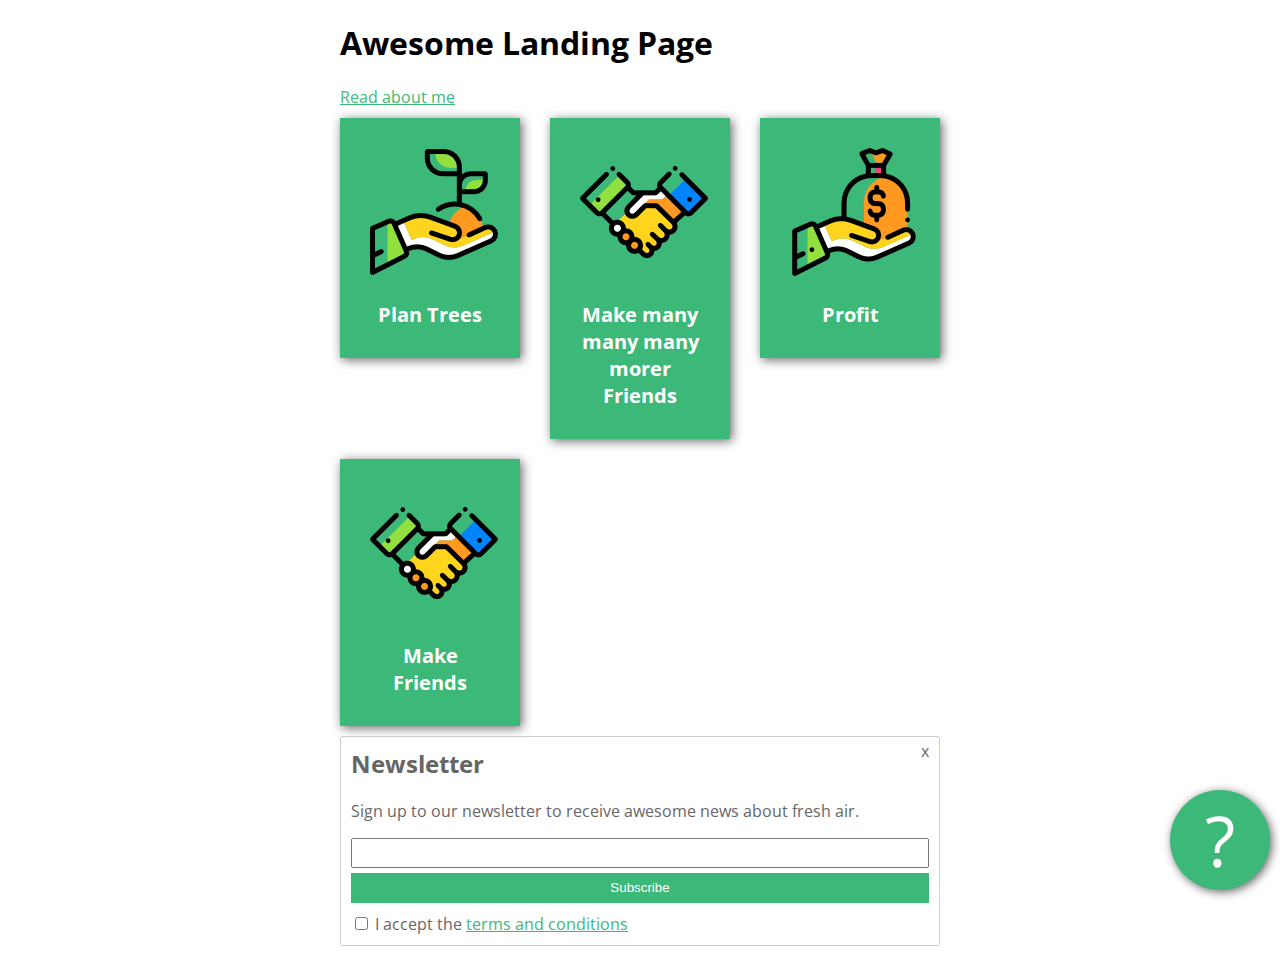
<file: 3.DAY/index.html>
<!DOCTYPE html>
<html lang="en" >
<head>
  <meta charset="UTF-8">
  <title>CodePen - 3.day</title>
  <link href="https://fonts.googleapis.com/css2?family=Open+Sans:wght@300;400;700&display=swap" rel="stylesheet"><link rel="stylesheet" href="./style.css">

</head>
<body>
<!-- partial:index.partial.html -->
<main>
  <h1>Awesome Landing Page</h1>
  <a href="about.html">Read about me</a>
  <div class="key-features">
    <div class="feature">
      <img src="images/tree.png">
      <p>Plan Trees</p>
    </div>
    <div class="feature">
      <img src="images/deal.png">
      <p>Make many many many morer Friends</p>
    </div>
    <div class="feature">
      <img src="images/money.png">
      <p>Profit</p>
    </div>
    <div class="feature">
      <img src="images/deal.png">
      <p>Make Friends</p>
    </div>
  </div>
  <form class="newsletter-form">
    <h2>Newsletter</h2>
    <p>Sign up to our newsletter to receive awesome news about fresh air.</p>
    <div>
      <input type="text">
    </div>
    <div>
      <input type="submit" value="Subscribe">
    </div>
    <input type="checkbox" id="tac">
    <label for="tac">
      I accept the <a href="http://example.org" target="_blank">terms and conditions</a>
    </label>
    <div class="exit-button">x</div>
  </form>
  <div class="question-button">?</div>
</main>
<!-- partial -->
  
</body>
</html>
</file>
<file: 3.DAY/style.css>
body {
  font-family: 'Open Sans', sans-serif;
}

main {
  width: 600px;
  margin: 0 auto;
}

.newsletter-form {
  color: #666666;
  border: 1px solid #cccccc;
  padding: 10px;
  border-radius: 3px;
  position: relative;
}

input[type="text"] {
  width: 100%;
  box-sizing: border-box;
  height: 30px;
  margin: 0 0 5px;
}

input[type="submit"] {
  width: 100%;
  box-sizing: border-box;
  background: #3cb878;
  border: 0;
  color: white;
  height: 30px;
  margin: 0 0 10px;
  cursor: pointer;
}

.newsletter-form h2 {
  margin-top: 0;
}

a {
  color: #3CB878;
}

.exit-button {
  position: absolute;
  top: 3px;
  right: 10px;
  cursor: pointer;
}

.question-button {
  position: fixed;
  bottom: 10px;
  right: 10px;
  width: 100px;
  height: 100px;
  line-height: 100px;
  color: white;
  font-size: 70px;
  text-align: center;
  border-radius: 50%;
  background: #3cb878;
  z-index: 10;
  cursor: pointer;
  box-shadow: 2px 2px 10px #666666;
}

.key-features {
  display: flex;
  justify-content: space-between;
  flex-wrap: wrap;
  align-items: flex-start;
}

.feature {
  background: #3cb878;
  padding: 30px;
  margin: 10px 0;
  width: 120px;
  box-shadow: 2px 2px 10px #666666;
}

.feature p {
  color: white;
  font-size: 20px;
  font-weight: bold;
  margin-bottom: 0;
  text-align: center;
}
</file>
